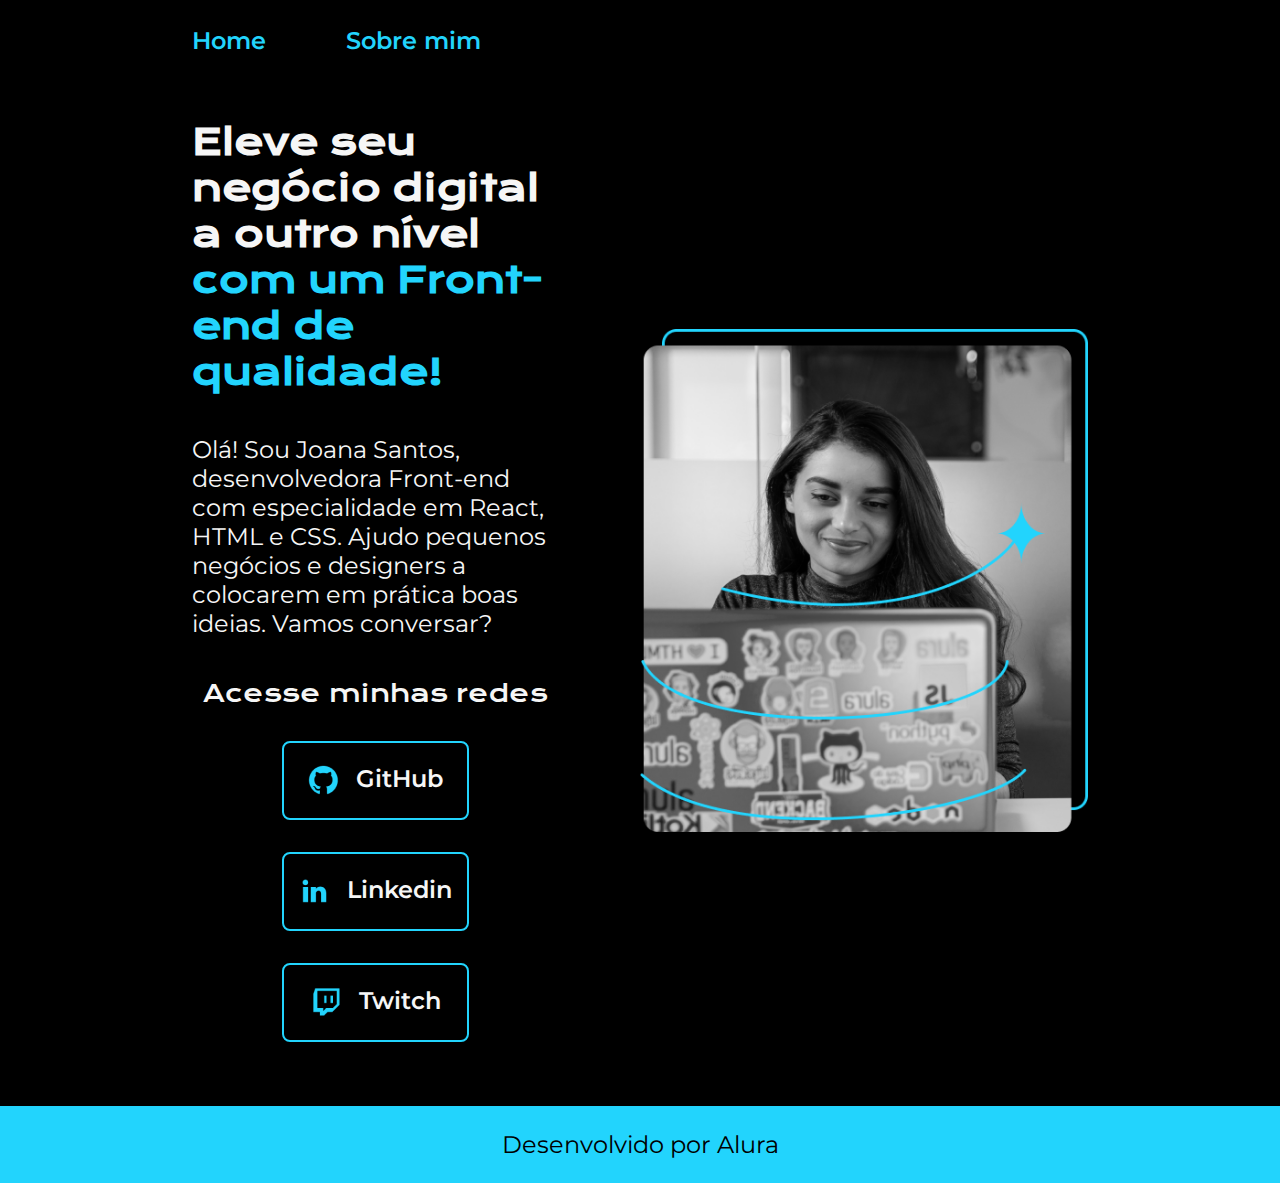
<file: index.html>
<!DOCTYPE html>
<html lang="pt-br">
<head>
    <meta charset="UTF-8">
    <meta name="viewport" content="width=device-width, initial-scale=1.0">
    <title>Portifólio</title>
    <link rel="stylesheet" href="./style/style.css">
</head>
<body>
    <header class="cabecalho">
        <nav class="cabecalho__menu">
            <a href="index.html" class="cabecalho__menu__link">Home</a>
            <a href="about.html" class="cabecalho__menu__link">Sobre mim</a>
        </nav>
    </header>
    <main class="apresentacao">
        <section class="apresentacao__conteudo">
            <h1 class="apresentacao__conteudo__titulo">Eleve seu negócio digital a outro nível <strong class="titulo-destaque">com um Front-end de qualidade!</strong></h1>
            <p class="apresentacao__conteudo__texto">Olá! Sou Joana Santos, desenvolvedora Front-end com especialidade em React, HTML e CSS. Ajudo pequenos negócios e designers a colocarem em prática boas ideias. Vamos conversar?</p>
            <div class="apresentacao__links">
                <h2 class="apresentacao__links_subtitulo">Acesse minhas redes</h2>
                <a class="apresentacao__links__navegacao" href="https:\\www.mpgo.mp.br">
                    <img src="./assets/github.png" alt="">
                    GitHub
                </a>
                <a class="apresentacao__links__navegacao" href="https:\\www.mpgo.mp.br">
                    <img src="./assets/linkedin.png" alt="">
                    Linkedin
                </a>
                <a class="apresentacao__links__navegacao" href="https:\\www.mpgo.mp.br">
                    <img src="./assets/twitch.png" alt="">
                    Twitch
                </a>
            </div>
        </section>
        <img class="apresentacao__imagem" src="./assets/Imagem.png" alt="Foto da Joana">
    </main>
    <footer class="rodape">
        <p>Desenvolvido por Alura</p>
    </footer>
</body>
</html>
</file>
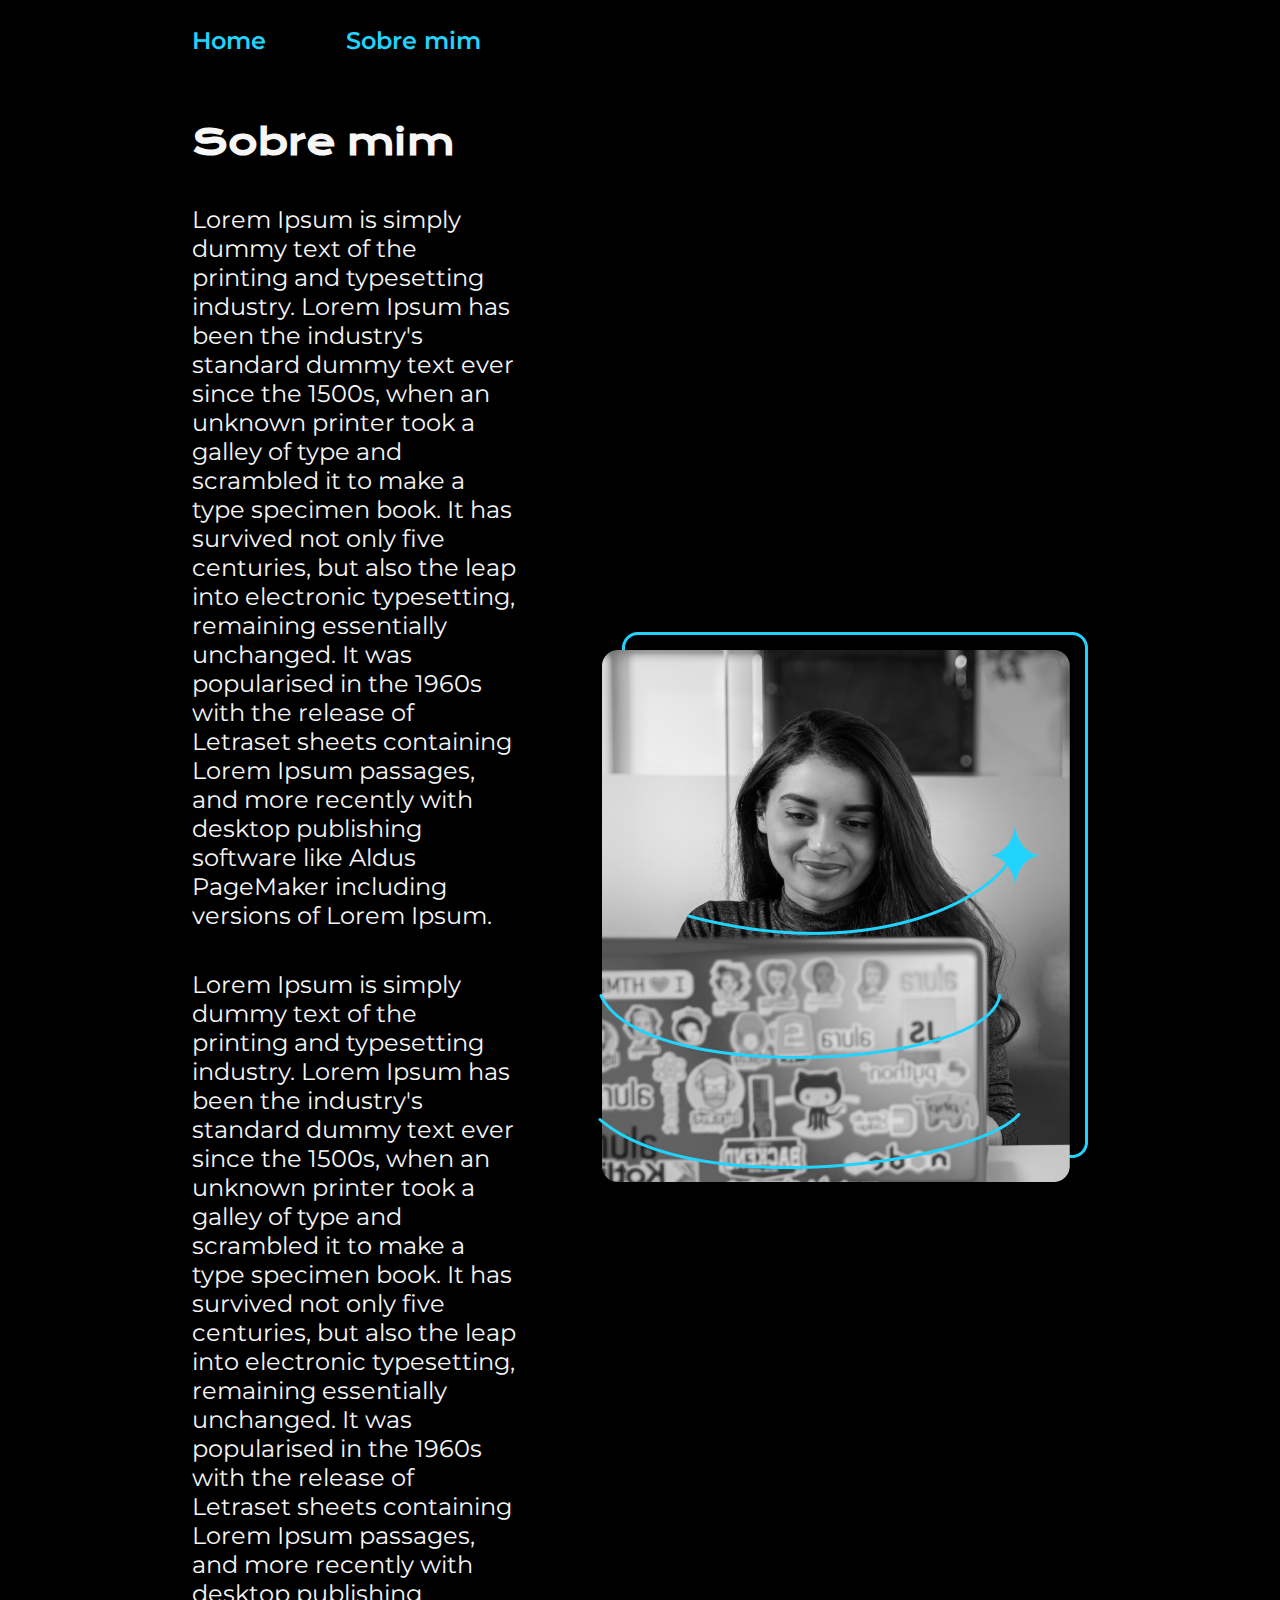
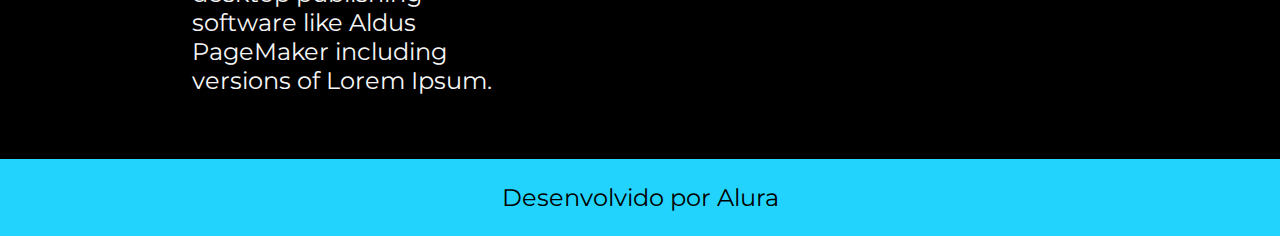
<file: about.html>
<!DOCTYPE html>
<html lang="pt-br">
<head>
    <meta charset="UTF-8">
    <meta name="viewport" content="width=device-width, initial-scale=1.0">
    <title>Sobre mim</title>
    <link rel="stylesheet" href="./style/style.css">
</head>
<body>
    <header class="cabecalho">
        <nav class="cabecalho__menu">
            <a href="index.html" class="cabecalho__menu__link">Home</a>
            <a href="about.html" class="cabecalho__menu__link">Sobre mim</a>
        </nav>
    </header>
    <main class="apresentacao">
        <section class="apresentacao__conteudo">
            <h1 class="apresentacao__conteudo__titulo">Sobre mim</h1>
            <p class="apresentacao__conteudo__texto">Lorem Ipsum is simply dummy text of the printing and typesetting industry. Lorem Ipsum has been the industry's standard dummy text ever since the 1500s, when an unknown printer took a galley of type and scrambled it to make a type specimen book. It has survived not only five centuries, but also the leap into electronic typesetting, remaining essentially unchanged. It was popularised in the 1960s with the release of Letraset sheets containing Lorem Ipsum passages, and more recently with desktop publishing software like Aldus PageMaker including versions of Lorem Ipsum.</p>
            <p class="apresentacao__conteudo__texto">Lorem Ipsum is simply dummy text of the printing and typesetting industry. Lorem Ipsum has been the industry's standard dummy text ever since the 1500s, when an unknown printer took a galley of type and scrambled it to make a type specimen book. It has survived not only five centuries, but also the leap into electronic typesetting, remaining essentially unchanged. It was popularised in the 1960s with the release of Letraset sheets containing Lorem Ipsum passages, and more recently with desktop publishing software like Aldus PageMaker including versions of Lorem Ipsum.</p>
        </section>
        <img src="./assets/Imagem.png" alt="Foto da Joana">

    </main>
    <footer class="rodape">
        <p>Desenvolvido por Alura</p>
    </footer>
    
</body>
</html>
</file>
<file: style/style.css>
@import url('https://fonts.googleapis.com/css2?family=Krona+One&family=Montserrat:wght@400;600&display=swap');

:root {
    --cor-principal: #000000;
    --cor-secundaria: #f6f6f6;
    --cor-terciaria: #22D4FD;

    --fonte-principal: 'Krona One', sans-serif;
    --fonte-secundaria: 'Montserrat', sans-serif
}

* {
    margin: 0;
    padding: 0;
}
body {
    /* height: 100vh; */
    box-sizing: border-box; /*Não deixar os objetos filhos sairem desta tag (body).*/
    background-color: var(--cor-principal);
    color: var(--cor-secundaria);
}

.cabecalho {
    padding: 2% 0 0 15%;
}

.cabecalho__menu {
    display: flex;
    gap: 80px;

}

.cabecalho__menu__link {
    font-family: var(--fonte-secundaria);
    font-weight: 600;
    font-size: 1.5rem;
    color: var(--cor-terciaria);
    text-decoration: none;
}

.titulo-destaque {
    color: var(--cor-terciaria);
}

.apresentacao {
    padding: 5% 15%;
    justify-content: space-between;
    display: flex; /*Usado para habilitar o flexbox para os filhos desta tag "pai".*/
    justify-content: space-between; /*Usar em conjunto com o display: flex*/
    align-items: center; /*Usado para centralizar os filhos desta tag "pai" em relação aos outros filhos*/
    gap: 82px;
}

.apresentacao__conteudo {
    width: 50%;
    display: flex;
    flex-direction: column;
    gap: 40px; /*Outra item que deve ser tarbalhado junto com display: flex!*/
}

.apresentacao__conteudo__titulo {
    font-size: 2.25rem;
    font-family: var(--fonte-principal);
}

.apresentacao__conteudo__texto {
    font-size: 1.5rem;
    font-family: var(--fonte-secundaria);
}

.apresentacao__links {
    display: flex;
    flex-direction: column;
    align-items: center;
    justify-content: space-between;
    gap: 32px;
}

.apresentacao__links_subtitulo {
    font-family: var(--fonte-principal);
    font-weight: 400;
    font-size: 1.5rem;
}

.apresentacao__links__navegacao {
    /* background-color: var(--cor-terciaria); */
    display: flex;
    justify-content: center;
    gap: 16px;
    width: 50%;
    text-align: center;
    border-radius: 8px;
    font-size: 1.5rem;
    border: 2px solid var(--cor-terciaria);
    padding: 21.5px 0;
    text-decoration: none;
    color: var(--cor-secundaria);
    font-family: var(--fonte-secundaria);
    font-weight: 600;
}

.apresentacao__links__link:hover {
    background-color: #272727;
}

.apresentacao__imagem {
    width: 50%;
}

.rodape {
    color: var(--cor-principal);
    background-color: var(--cor-terciaria);
    padding: 24px;
    text-align: center;
    font-family: var(--fonte-secundaria);
    font-size: 1.5rem;
    font-weight: 400;
    
}

@media (max-width: 1200px) {
    .apresentacao {
        flex-direction: column-reverse;
        padding: 5%;
    }
.apresentacao__conteudo {
    width: auto;
}

    .cabecalho {
        padding: 10%;
    }
    .cabecalho__menu {
        justify-content: center;
    }
}
</file>
